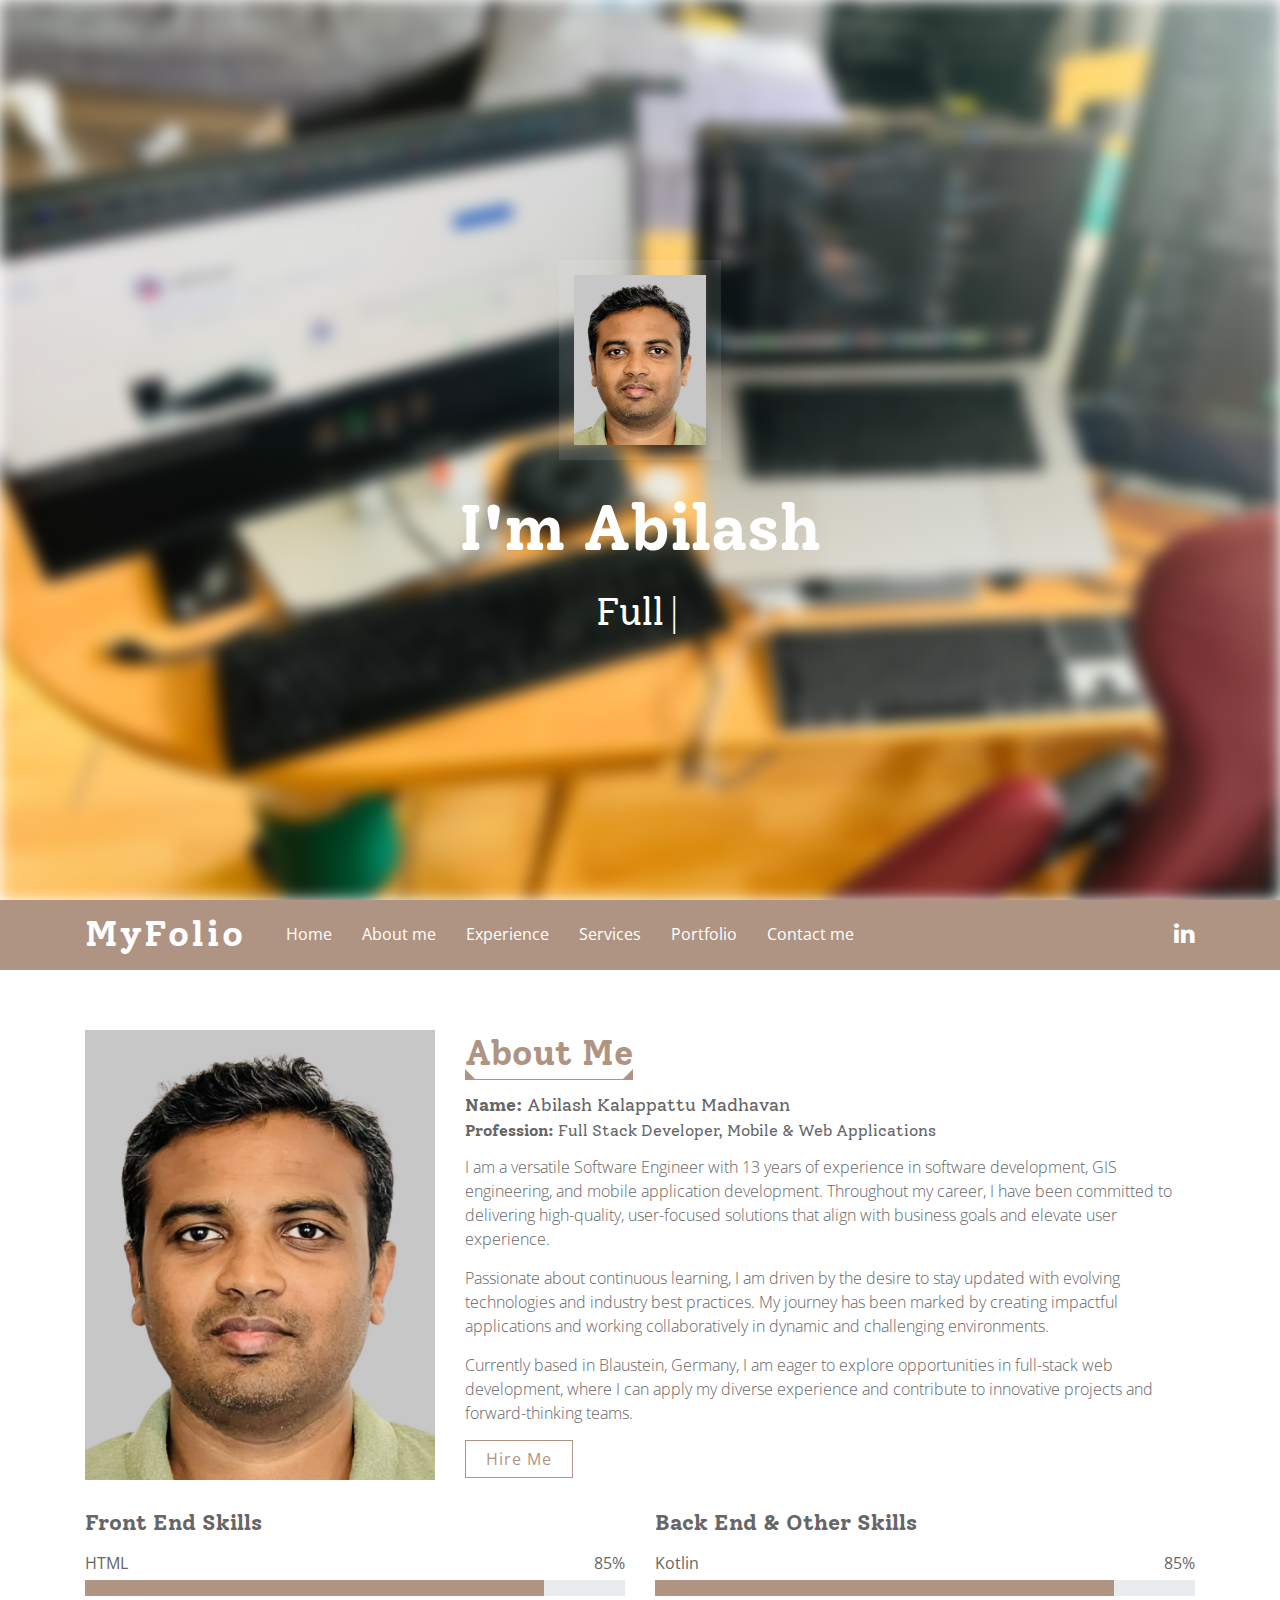
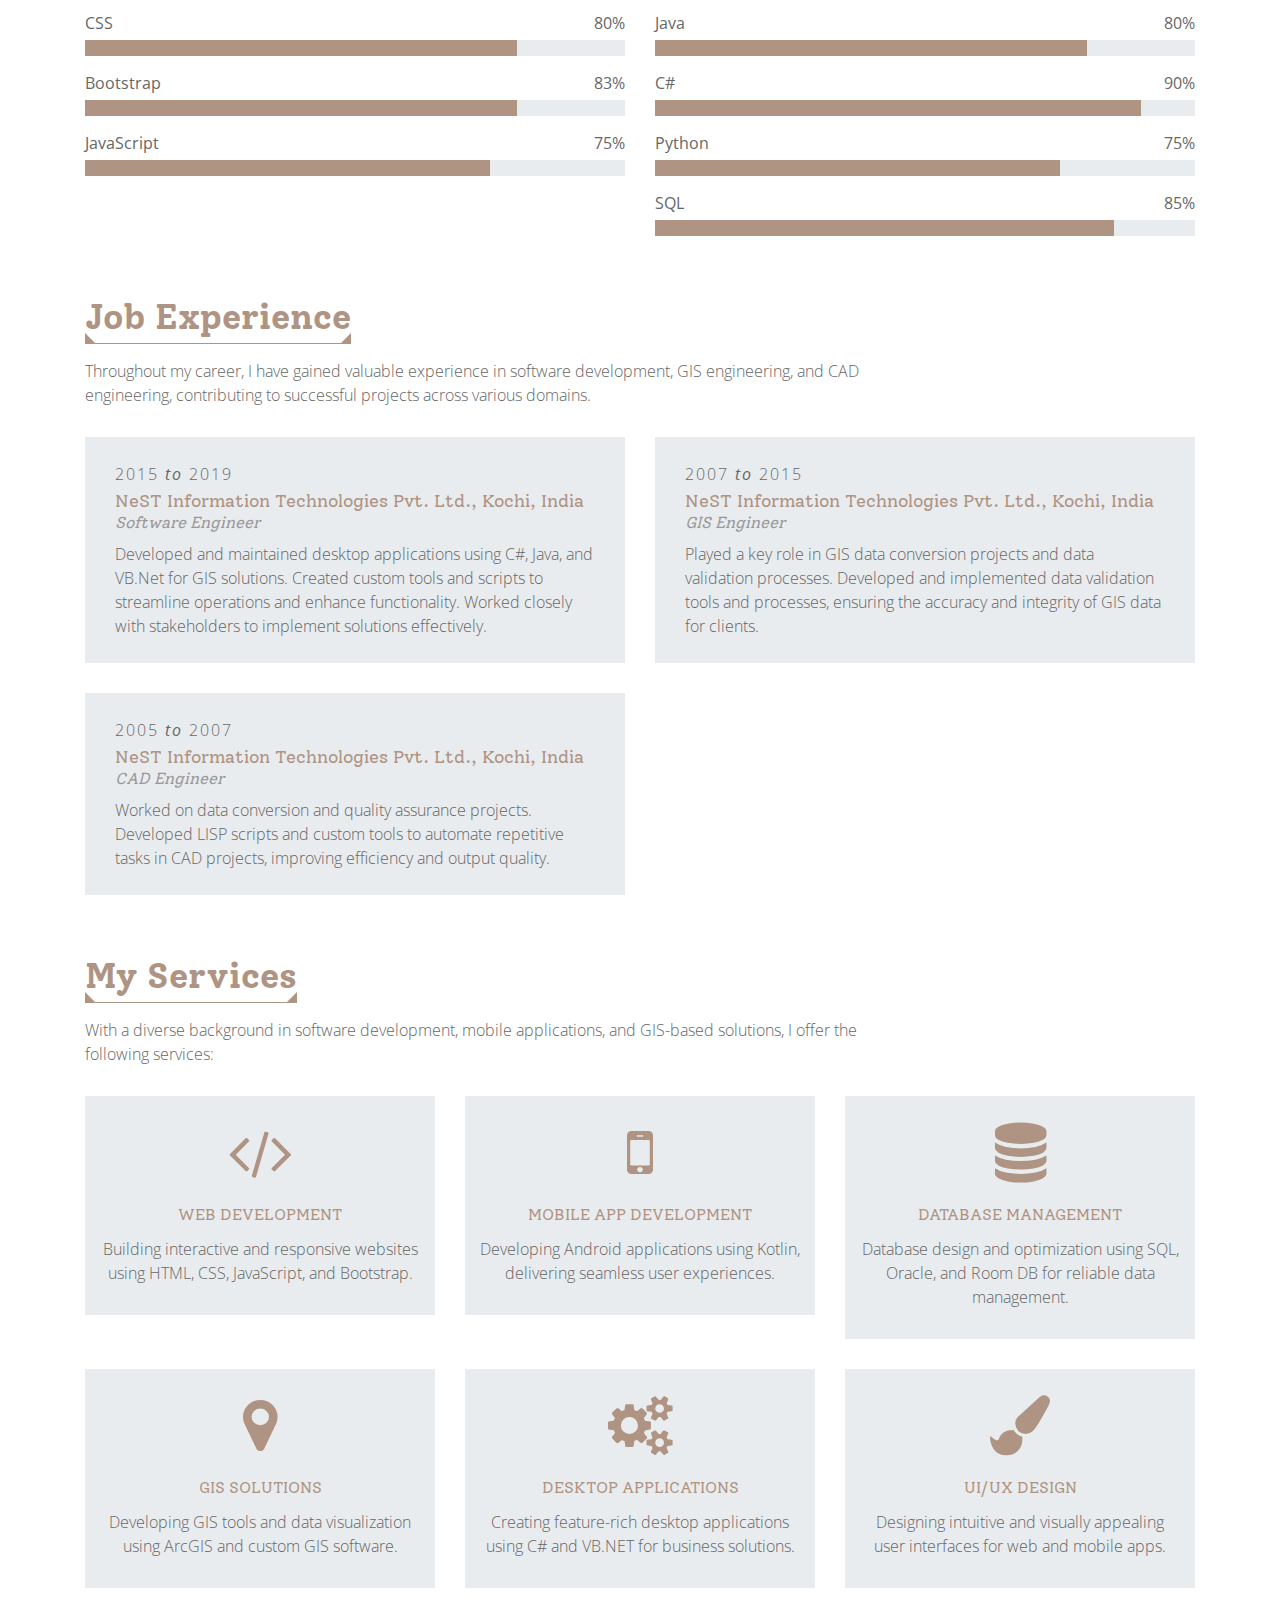
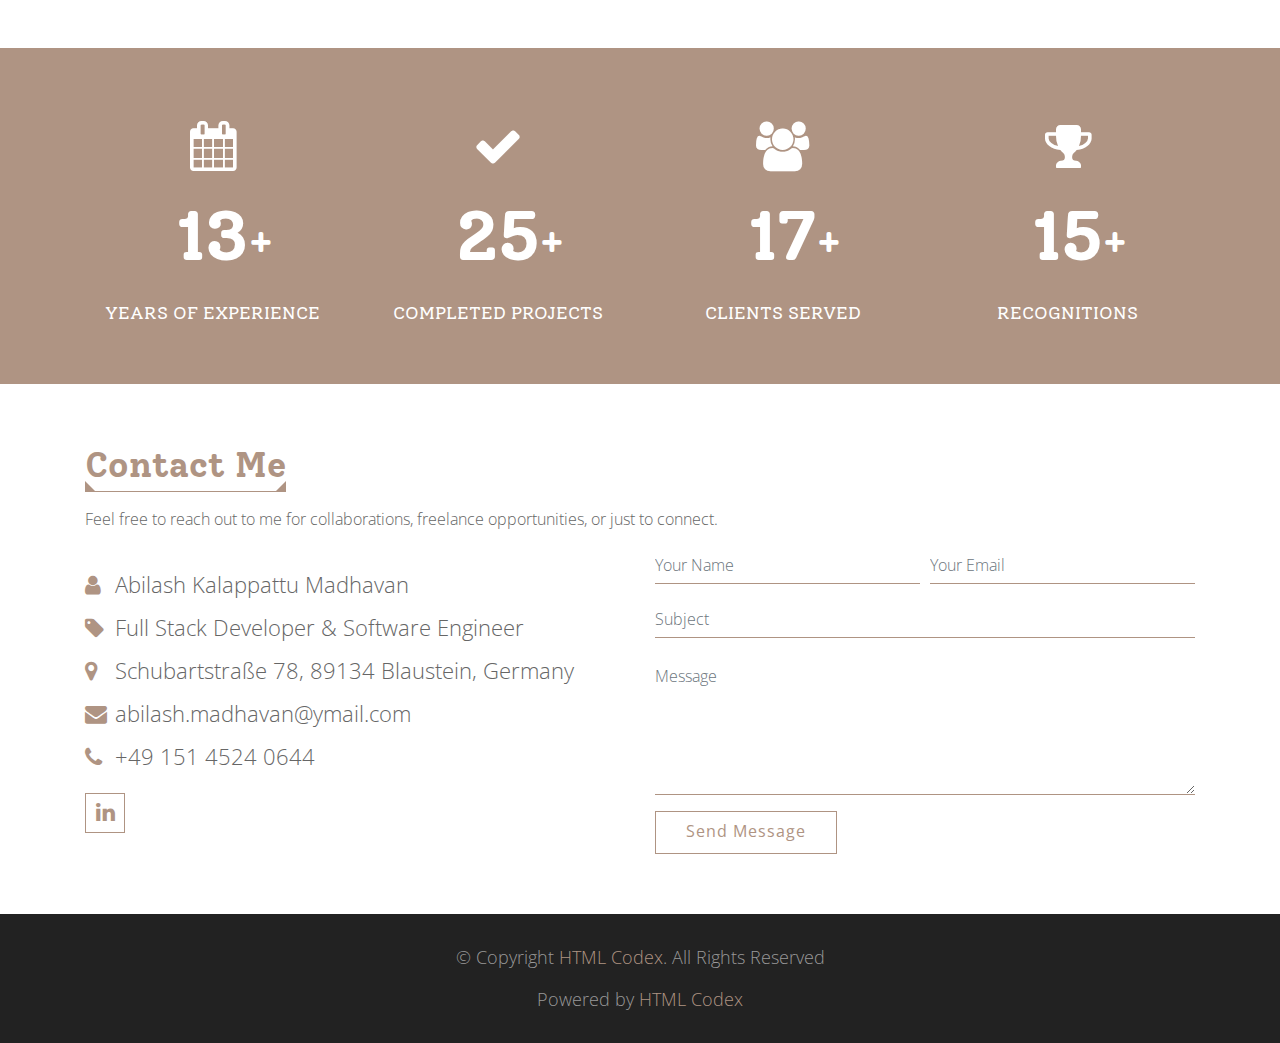
<file: index.html>
<!DOCTYPE html>
<html lang="en">

<head>
    <meta charset="utf-8">
    <!-- <title>MyFolio - Portfolio HTML Template</title> -->
    <title>Abilash Kalappattu - Portfolio | Full Stack Developer & Software Engineer</title>
    <meta content="width=device-width, initial-scale=1.0" name="viewport">
    <meta content="Portfolio HTML Template" name="keywords">
    <meta content="Portfolio HTML Template" name="description">

    <!-- Favicon -->
    <link href="img/abi-favicon.ico" rel="icon">

    <!-- Google Fonts -->
    <link href="https://fonts.googleapis.com/css?family=Open+Sans:300,400|Solway:400,700&display=swap" rel="stylesheet">

    <!-- CSS Libraries -->
    <link href="https://stackpath.bootstrapcdn.com/bootstrap/4.4.1/css/bootstrap.min.css" rel="stylesheet">
    <link href="https://stackpath.bootstrapcdn.com/font-awesome/4.7.0/css/font-awesome.min.css" rel="stylesheet">
    <link href="lib/owlcarousel/assets/owl.carousel.min.css" rel="stylesheet">
    <link href="lib/lightbox/css/lightbox.min.css" rel="stylesheet">

    <!-- Template Stylesheet -->
    <link href="css/style.css" rel="stylesheet">
</head>

<body>
    <!-- Header Start -->
    <div class="top-header" id="top-header">
        <div class="container text-center">
            <div class="row">
                <div class="col-md-12">
                    <img src="img/abilash.jpg" alt="Anamul Hasan" />
                </div>

                <div class="col-md-12">
                    <h1>I'm Abilash</h1>
                </div>
                <!-- , Mobile and Web Applications  -->
                <div class="col-md-12">
                    <p>Full Stack Developer</p>
                    <h2></h2>
                </div>
            </div>
        </div>
    </div>
    <!-- Header End -->

    <!-- Nav Start -->
    <div class="header">
        <div class="container">

            <div class="logo pull-left">
                <h1><a href="index.html">MyFolio</a></h1>
            </div>

            <nav id="nav-menu-container">
                <ul class="nav-menu">
                    <li><a href="#top-header">Home</a></li>
                    <li><a href="#about">About me</a></li>
                    <li><a href="#experience">Experience</a></li>
                    <li><a href="#services">Services</a></li>
                    <li><a href="#portfolio">Portfolio</a></li>
                    <!-- <li class="menu-has-children"><a href="#">Drop Down</a>
                            <ul>
                                <li><a href="#">Drop Down 1</a></li>
                                <li><a href="#">Drop Down 2</a></li>
                                <li class="menu-has-children"><a href="#">Drop Down 3</a>
                                    <ul>
                                        <li><a href="#">Drop Down 1</a></li>
                                        <li><a href="#">Drop Down 2</a></li>
                                        <li><a href="#">Drop Down 3</a></li>
                                    </ul>
                                </li>
                            </ul>
                        </li> -->
                    <li><a href="#contact">Contact me</a></li>
                </ul>
            </nav>

            <nav class="nav social-nav pull-right d-none d-lg-inline">
                <!-- <a href="#"><i class="fa fa-twitter"></i></a>  -->
                <!-- <a href="#"><i class="fa fa-facebook"></i></a>  -->
                <a href="https://www.linkedin.com/in/abilash-madhavan-77a0a8181/"><i class="fa fa-linkedin"></i></a>
            </nav>
        </div>
    </div>
    <!-- Nav End -->

    <!-- About Me Start-->
    <div class="about" id="about">
        <div class="container">
            <div class="row align-items-center">
                <div class="col-md-6 col-lg-4">
                    <img class="img-fluid" src="img/abilash.jpg" />
                </div>

                <div class="col-md-6 col-lg-8">
                    <header class="section-header">
                        <h2>About Me</h2>
                    </header>
                    <h3><strong>Name:</strong> Abilash Kalappattu Madhavan</h3>
                    <h4><strong>Profession:</strong> Full Stack Developer, Mobile & Web Applications</h4>
                    <p>
                        I am a versatile Software Engineer with 13 years of experience in software development, GIS
                        engineering, and mobile application development. Throughout my career, I have been committed to
                        delivering high-quality, user-focused solutions that align with business goals and elevate user
                        experience.
                    </p>
                    <p>
                        Passionate about continuous learning, I am driven by the desire to stay updated with evolving
                        technologies and industry best practices. My journey has been marked by creating impactful
                        applications and working collaboratively in dynamic and challenging environments.
                    </p>
                    <p>
                        Currently based in Blaustein, Germany, I am eager to explore opportunities in full-stack web
                        development, where I can apply my diverse experience and contribute to innovative projects and
                        forward-thinking teams.
                    </p>
                    <a href="#">Hire Me</a>
                </div>
            </div>
            <div class="row">
                <div class="col-md-6">
                    <div class="skills">
                        <h3>Front End Skills</h3>
                        <div class="skill-name">
                            <p>HTML</p>
                            <p>85%</p>
                        </div>
                        <div class="progress">
                            <div class="progress-bar" role="progressbar" aria-valuenow="85" aria-valuemin="0"
                                aria-valuemax="100" style="width: 85%;"></div>
                        </div>

                        <div class="skill-name">
                            <p>CSS</p>
                            <p>80%</p>
                        </div>
                        <div class="progress">
                            <div class="progress-bar" role="progressbar" aria-valuenow="80" aria-valuemin="0"
                                aria-valuemax="100" style="width: 80%;"></div>
                        </div>
                        <div class="skill-name">
                            <p>Bootstrap</p>
                            <p>83%</p>
                        </div>
                        <div class="progress">
                            <div class="progress-bar" role="progressbar" aria-valuenow="80" aria-valuemin="0"
                                aria-valuemax="100" style="width: 80%;"></div>
                        </div>

                        <div class="skill-name">
                            <p>JavaScript</p>
                            <p>75%</p>
                        </div>
                        <div class="progress">
                            <div class="progress-bar" role="progressbar" aria-valuenow="75" aria-valuemin="0"
                                aria-valuemax="100" style="width: 75%;"></div>
                        </div>
                    </div>
                </div>
                <div class="col-md-6">
                    <div class="skills">
                        <h3>Back End & Other Skills</h3>
                        <div class="skill-name">
                            <p>Kotlin</p>
                            <p>85%</p>
                        </div>
                        <div class="progress">
                            <div class="progress-bar" role="progressbar" aria-valuenow="85" aria-valuemin="0"
                                aria-valuemax="100" style="width: 85%;"></div>
                        </div>

                        <div class="skill-name">
                            <p>Java</p>
                            <p>80%</p>
                        </div>
                        <div class="progress">
                            <div class="progress-bar" role="progressbar" aria-valuenow="80" aria-valuemin="0"
                                aria-valuemax="100" style="width: 80%;"></div>
                        </div>

                        <div class="skill-name">
                            <p>C#</p>
                            <p>90%</p>
                        </div>
                        <div class="progress">
                            <div class="progress-bar" role="progressbar" aria-valuenow="90" aria-valuemin="0"
                                aria-valuemax="100" style="width: 90%;"></div>
                        </div>

                        <div class="skill-name">
                            <p>Python</p>
                            <p>75%</p>
                        </div>
                        <div class="progress">
                            <div class="progress-bar" role="progressbar" aria-valuenow="75" aria-valuemin="0"
                                aria-valuemax="100" style="width: 75%;"></div>
                        </div>

                        <div class="skill-name">
                            <p>SQL</p>
                            <p>85%</p>
                        </div>
                        <div class="progress">
                            <div class="progress-bar" role="progressbar" aria-valuenow="85" aria-valuemin="0"
                                aria-valuemax="100" style="width: 85%;"></div>
                        </div>
                    </div>
                </div>
            </div>
            <!-- <div class="row">
                    <div class="col-md-6">
                        <div class="skills">
                            <h3>Front End Skills</h3>
                            <div class="skill-name">
                                <p>HTML</p><p>85%</p>
                            </div>
                            <div class="progress">
                                <div class="progress-bar" role="progressbar" aria-valuenow="85" aria-valuemin="0" aria-valuemax="100"></div>
                            </div>
                            
                            <div class="skill-name">
                                <p>CSS</p><p>95%</p>
                            </div>
                            <div class="progress">
                                <div class="progress-bar" role="progressbar" aria-valuenow="95" aria-valuemin="0" aria-valuemax="100"></div>
                            </div>
                            
                            <div class="skill-name">
                                <p>jQuery</p><p>80%</p>
                            </div>
                            <div class="progress">
                                <div class="progress-bar" role="progressbar" aria-valuenow="80" aria-valuemin="0" aria-valuemax="100"></div>
                            </div>
                        </div>
                    </div>
                    <div class="col-md-6">
                        <div class="skills">
                            <h3>Back End Skills</h3>
                            <div class="skill-name">
                                <p>PHP</p><p>90%</p>
                            </div>
                            <div class="progress">
                                <div class="progress-bar" role="progressbar" aria-valuenow="90" aria-valuemin="0" aria-valuemax="100"></div>
                            </div>
                            
                            <div class="skill-name">
                                <p>Laravel</p><p>85%</p>
                            </div>
                            <div class="progress">
                                <div class="progress-bar" role="progressbar" aria-valuenow="85" aria-valuemin="0" aria-valuemax="100"></div>
                            </div>
                            
                            <div class="skill-name">
                                <p>MySQL</p><p>95%</p>
                            </div>
                            <div class="progress">
                                <div class="progress-bar" role="progressbar" aria-valuenow="95" aria-valuemin="0" aria-valuemax="100"></div>
                            </div>
                        </div>
                    </div>
                </div> -->
        </div>
    </div>
    <!-- About Me End-->

    <!-- Job Experience Start -->
    <!-- <div class="experience" id="experience">
            <div class="container">
                <header class="section-header">
                    <h3>Job Experience</h3>
                    <p>
                        Morbi lacinia malesuada risus vel pellentesque. Cras malesuada, felis nec dignissim lobortis, nisl nulla venenatis arcu, et commodo lacus nulla sit amet libero.
                    </p>
                </header>
                <div class="row">
                    <div class="col-md-6">
                        <div class="exp-column">
                            <p class="exp-date">01-Jul-2017 <span>to</span> 01-Jan-2020</p>
                            <h4 class="exp-company">Soft Agency, San Francisco, CA</h4>
                            <h4 class="exp-designation">Web Developer</h4>
                            <p class="exp-detail">
                                Curabitur porttitor, dolor sed tempus fringilla, odio odio pellentesque sem, in elementum sem nisl non ipsum. Suspendisse laoreet ante vel libero convallis, sit amet hendrerit massa mattis.
                            </p>
                        </div>
                    </div>
                    <div class="col-md-6">
                        <div class="exp-column">
                            <p class="exp-date">01-Jan-2015 <span>to</span> 25-Jun-2017</p>
                            <h4 class="exp-company">Decent Soft Solution, Lyndhurst, NJ</h4>
                            <h4 class="exp-designation">Web Developer</h4>
                            <p class="exp-detail">
                                Curabitur porttitor, dolor sed tempus fringilla, odio odio pellentesque sem, in elementum sem nisl non ipsum. Suspendisse laoreet ante vel libero convallis, sit amet hendrerit massa mattis.
                            </p>
                        </div>
                    </div>
                    <div class="col-md-6">
                        <div class="exp-column">
                            <p class="exp-date">01-Jan-2012 <span>to</span> 31-Dec-2014</p>
                            <h4 class="exp-company">LTR LTD, Mountain View, CA</h4>
                            <h4 class="exp-designation">Web Designer</h4>
                            <p class="exp-detail">
                                Curabitur porttitor, dolor sed tempus fringilla, odio odio pellentesque sem, in elementum sem nisl non ipsum. Suspendisse laoreet ante vel libero convallis, sit amet hendrerit massa mattis.
                            </p>
                        </div>
                    </div>
                    <div class="col-md-6">
                        <div class="exp-column">
                            <p class="exp-date">01-Jan-2010 <span>to</span> 31-Dec-2012</p>
                            <h4 class="exp-company">ABC Software, Los Angeles, CA</h4>
                            <h4 class="exp-designation">Web Designer</h4>
                            <p class="exp-detail">
                                Curabitur porttitor, dolor sed tempus fringilla, odio odio pellentesque sem, in elementum sem nisl non ipsum. Suspendisse laoreet ante vel libero convallis, sit amet hendrerit massa mattis.
                            </p>
                        </div>
                    </div>
                </div>
            </div>
        </div> -->
    <div class="experience" id="experience">
        <div class="container">
            <header class="section-header">
                <h3>Job Experience</h3>
                <p>
                    Throughout my career, I have gained valuable experience in software development, GIS engineering,
                    and CAD engineering, contributing to successful projects across various domains.
                </p>
            </header>
            <div class="row">
                <div class="col-md-6">
                    <div class="exp-column">
                        <p class="exp-date">2015 <span>to</span> 2019</p>
                        <h4 class="exp-company">NeST Information Technologies Pvt. Ltd., Kochi, India</h4>
                        <h4 class="exp-designation">Software Engineer</h4>
                        <p class="exp-detail">
                            Developed and maintained desktop applications using C#, Java, and VB.Net for GIS solutions.
                            Created custom tools and scripts to streamline operations and enhance functionality. Worked
                            closely with stakeholders to implement solutions effectively.
                        </p>
                    </div>
                </div>
                <div class="col-md-6">
                    <div class="exp-column">
                        <p class="exp-date">2007 <span>to</span> 2015</p>
                        <h4 class="exp-company">NeST Information Technologies Pvt. Ltd., Kochi, India</h4>
                        <h4 class="exp-designation">GIS Engineer</h4>
                        <p class="exp-detail">
                            Played a key role in GIS data conversion projects and data validation processes. Developed
                            and implemented data validation tools and processes, ensuring the accuracy and integrity of
                            GIS data for clients.
                        </p>
                    </div>
                </div>
                <div class="col-md-6">
                    <div class="exp-column">
                        <p class="exp-date">2005 <span>to</span> 2007</p>
                        <h4 class="exp-company">NeST Information Technologies Pvt. Ltd., Kochi, India</h4>
                        <h4 class="exp-designation">CAD Engineer</h4>
                        <p class="exp-detail">
                            Worked on data conversion and quality assurance projects. Developed LISP scripts and custom
                            tools to automate repetitive tasks in CAD projects, improving efficiency and output quality.
                        </p>
                    </div>
                </div>
            </div>
        </div>
    </div>



    <!-- Job Experience End -->

    <!-- Services Start -->
    <!-- <div class="services" id="services">
            <div class="container">
                <header class="section-header">
                    <h3>My Services</h3>
                    <p>
                        Morbi lacinia malesuada risus vel pellentesque. Cras malesuada, felis nec dignissim lobortis, nisl nulla venenatis arcu, et commodo lacus nulla sit amet libero.
                    </p>
                </header>
                <div class="row">
                    <div class="col-sm-6 col-md-4">
                        <div class="single-service">
                            <span></span>
                            <div class="service-icon"><i class="fa fa-television"></i></div>
                            <h4><a href="#">Web Design</a></h4>
                            <p>Vestibulum ante ipsum primis in faucibus orci luctus et cubilia Curae</p>
                        </div>
                    </div>
                    <div class="col-sm-6 col-md-4">
                        <div class="single-service">
                            <span></span>
                            <div class="service-icon"> <i class="fa fa-laptop"></i> </div>
                            <h4><a href="#">Web Development</a></h4>
                            <p>Vestibulum ante ipsum primis in faucibus orci luctus et cubilia Curae</p>
                        </div>
                    </div>
                    <div class="col-sm-6 col-md-4">
                        <div class="single-service">
                            <span></span>
                            <div class="service-icon"> <i class="fa fa-android"></i> </div>
                            <h4><a href="#">Apps Development</a></h4>
                            <p>Vestibulum ante ipsum primis in faucibus orci luctus et cubilia Curae</p>
                        </div>
                    </div>
                    <div class="col-sm-6 col-md-4">
                        <div class="single-service">
                            <span></span>
                            <div class="service-icon"> <i class="fa fa-envelope-o"></i> </div>
                            <h4><a href="#">Email List Building</a></h4>
                            <p>Vestibulum ante ipsum primis in faucibus orci luctus et cubilia Curae</p>
                        </div>
                    </div>
                    <div class="col-sm-6 col-md-4">
                        <div class="single-service">
                            <span></span>
                            <div class="service-icon"> <i class="fa fa-signal"></i> </div>
                            <h4><a href="#">Custom Analytics</a></h4>
                            <p>Vestibulum ante ipsum primis in faucibus orci luctus et cubilia Curae</p>
                        </div>
                    </div>
                    <div class="col-sm-6 col-md-4">
                        <div class="single-service">
                            <span></span>
                            <div class="service-icon"> <i class="fa fa-globe"></i> </div>
                            <h4><a href="#">Online Marketing</a></h4>
                            <p>Vestibulum ante ipsum primis in faucibus orci luctus et cubilia Curae</p>
                        </div>
                    </div>
                </div>
            </div>
        </div> -->
    <div class="services" id="services">
        <div class="container">
            <header class="section-header">
                <h3>My Services</h3>
                <p>
                    With a diverse background in software development, mobile applications, and GIS-based solutions, I
                    offer the following services:
                </p>
            </header>
            <div class="row">
                <div class="col-sm-6 col-md-4">
                    <div class="single-service">
                        <span></span>
                        <div class="service-icon"><i class="fa fa-code"></i></div>
                        <h4><a href="#">Web Development</a></h4>
                        <p>Building interactive and responsive websites using HTML, CSS, JavaScript, and Bootstrap.</p>
                    </div>
                </div>
                <div class="col-sm-6 col-md-4">
                    <div class="single-service">
                        <span></span>
                        <div class="service-icon"> <i class="fa fa-mobile"></i> </div>
                        <h4><a href="#">Mobile App Development</a></h4>
                        <p>Developing Android applications using Kotlin, delivering seamless user experiences.</p>
                    </div>
                </div>
                <div class="col-sm-6 col-md-4">
                    <div class="single-service">
                        <span></span>
                        <div class="service-icon"> <i class="fa fa-database"></i> </div>
                        <h4><a href="#">Database Management</a></h4>
                        <p>Database design and optimization using SQL, Oracle, and Room DB for reliable data management.
                        </p>
                    </div>
                </div>
                <div class="col-sm-6 col-md-4">
                    <div class="single-service">
                        <span></span>
                        <div class="service-icon"> <i class="fa fa-map-marker"></i> </div>
                        <h4><a href="#">GIS Solutions</a></h4>
                        <p>Developing GIS tools and data visualization using ArcGIS and custom GIS software.</p>
                    </div>
                </div>
                <div class="col-sm-6 col-md-4">
                    <div class="single-service">
                        <span></span>
                        <div class="service-icon"> <i class="fa fa-cogs"></i> </div>
                        <h4><a href="#">Desktop Applications</a></h4>
                        <p>Creating feature-rich desktop applications using C# and VB.NET for business solutions.</p>
                    </div>
                </div>
                <div class="col-sm-6 col-md-4">
                    <div class="single-service">
                        <span></span>
                        <div class="service-icon"> <i class="fa fa-paint-brush"></i> </div>
                        <h4><a href="#">UI/UX Design</a></h4>
                        <p>Designing intuitive and visually appealing user interfaces for web and mobile apps.</p>
                    </div>
                </div>
            </div>
        </div>
    </div>

    <!-- Services End -->

    <!-- Counter Start -->
    <!-- <div class="counters">
            <div class="container">
                <div class="row">
                    <div class="col-md-3 col-sm-6">
                        <div class="counter">
                            <div class="counter-icon-box"><i class="fa fa-calendar"></i></div>
                            <div class="number animateNumber" data-toggle="counter-up"> <span>10</span></div>
                            <h4 class="font-weight">Years of Experience</h4>
                        </div>
                    </div>
                    <div class="col-md-3 col-sm-6">
                        <div class="counter">
                            <div class="counter-icon-box"><i class="fa fa-check"></i></div>
                            <div class="number animateNumber" data-toggle="counter-up"> <span>395</span></div>
                            <h4 class="font-weight">Completed Projects</h4>
                        </div>
                    </div>
                    <div class="col-md-3 col-sm-6">
                        <div class="counter">
                            <div class="counter-icon-box"><i class="fa fa-users"></i></div>
                            <div class="number animateNumber" data-toggle="counter-up"> <span>225</span></div>
                            <h4 class="font-weight">Total Clients</h4>
                        </div>
                    </div>
                    <div class="col-md-3 col-sm-6">
                        <div class="counter">
                            <div class="counter-icon-box"><i class="fa fa-heart"></i></div>
                            <div class="number animateNumber" data-toggle="counter-up"> <span>9</span></div>
                            <h4 class="font-weight">Award Won</h4>
                        </div>
                    </div>
                </div>
            </div>
        </div> -->
    <div class="counters">
        <div class="container">
            <div class="row">
                <div class="col-md-3 col-sm-6">
                    <div class="counter">
                        <div class="counter-icon-box"><i class="fa fa-calendar"></i></div>
                        <div class="number animateNumber" data-toggle="counter-up"> <span>13</span></div>
                        <h4 class="font-weight">Years of Experience</h4>
                    </div>
                </div>
                <div class="col-md-3 col-sm-6">
                    <div class="counter">
                        <div class="counter-icon-box"><i class="fa fa-check"></i></div>
                        <div class="number animateNumber" data-toggle="counter-up"> <span>25</span></div>
                        <h4 class="font-weight">Completed Projects</h4>
                    </div>
                </div>
                <div class="col-md-3 col-sm-6">
                    <div class="counter">
                        <div class="counter-icon-box"><i class="fa fa-users"></i></div>
                        <div class="number animateNumber" data-toggle="counter-up"> <span>17</span></div>
                        <h4 class="font-weight">Clients Served</h4>
                    </div>
                </div>
                <div class="col-md-3 col-sm-6">
                    <div class="counter">
                        <div class="counter-icon-box"><i class="fa fa-trophy"></i></div>
                        <div class="number animateNumber" data-toggle="counter-up"> <span>15</span></div>
                        <h4 class="font-weight">Recognitions</h4>
                    </div>
                </div>
            </div>
        </div>
    </div>


    <!-- Counter End -->



    <!-- Portfolio Start -->
    <!-- <div class="portfolio" id="portfolio">
            <div class="container">
                <header class="section-header">
                    <h3 class="section-title">My Portfolio</h3>
                    <p>
                        Morbi lacinia malesuada risus vel pellentesque. Cras malesuada, felis nec dignissim lobortis, nisl nulla venenatis arcu, et commodo lacus nulla sit amet libero.
                    </p>
                </header>

                <div class="row">
                    <div class="col-lg-12">
                        <ul id="portfolio-flters">
                            <li data-filter="*" class="filter-active">All</li>
                            <li data-filter=".web-des">Web Design</li>
                            <li data-filter=".web-dev">Web Development</li>
                            <li data-filter=".app-dev">App Development</li>
                        </ul>
                    </div>
                </div>

                <div class="row portfolio-container">
                    <div class="col-lg-4 col-md-6 portfolio-item web-des">
                        <div class="portfolio-wrap">
                            <figure>
                                <img src="img/portfolio-1.jpg" class="img-fluid" alt="">
                                <a href="img/portfolio-1.jpg" data-lightbox="portfolio" data-title="Curabitur semper erat" class="link-preview" title="Preview"><i class="fa fa-eye"></i></a>
                                <a href="#" class="link-details" title="More Details"><i class="fa fa-link"></i></a>
                                <h4 class="portfolio-title">Curabitur semper erat <span>Web Design</span></h4>
                            </figure>
                        </div>
                    </div>

                    <div class="col-lg-4 col-md-6 portfolio-item web-des">
                        <div class="portfolio-wrap">
                            <figure>
                                <img src="img/portfolio-2.jpg" class="img-fluid" alt="">
                                <a href="img/portfolio-2.jpg" class="link-preview" data-lightbox="portfolio" data-title="Maecenas a tempus tortor" title="Preview"><i class="fa fa-eye"></i></a>
                                <a href="#" class="link-details" title="More Details"><i class="fa fa-link"></i></a>
                                <h4 class="portfolio-title">Maecenas a tempus tortor <span>Web Design</span></h4>
                            </figure>
                        </div>
                    </div>

                    <div class="col-lg-4 col-md-6 portfolio-item web-dev">
                        <div class="portfolio-wrap">
                            <figure>
                                <img src="img/portfolio-3.jpg" class="img-fluid" alt="">
                                <a href="img/portfolio-3.jpg" class="link-preview" data-lightbox="portfolio" data-title="Aliquam id sapien lorem" title="Preview"><i class="fa fa-eye"></i></a>
                                <a href="#" class="link-details" title="More Details"><i class="fa fa-link"></i></a>
                                <h4 class="portfolio-title">Aliquam id sapien lorem <span>Web Development</span></h4>
                            </figure>
                        </div>
                    </div>

                    <div class="col-lg-4 col-md-6 portfolio-item web-dev">
                        <div class="portfolio-wrap">
                            <figure>
                                <img src="img/portfolio-4.jpg" class="img-fluid" alt="">
                                <a href="img/portfolio-4.jpg" class="link-preview" data-lightbox="portfolio" data-title="Quisque lectus mauris" title="Preview"><i class="fa fa-eye"></i></a>
                                <a href="#" class="link-details" title="More Details"><i class="fa fa-link"></i></a>
                                <h4 class="portfolio-title">Quisque lectus mauris <span>Web Development</span></h4>
                            </figure>
                        </div>
                    </div>

                    <div class="col-lg-4 col-md-6 portfolio-item app-dev">
                        <div class="portfolio-wrap">
                            <figure>
                                <img src="img/portfolio-5.jpg" class="img-fluid" alt="">
                                <a href="img/portfolio-5.jpg" class="link-preview" data-lightbox="portfolio" data-title="Interdum et malesuada" title="Preview"><i class="fa fa-eye"></i></a>
                                <a href="#" class="link-details" title="More Details"><i class="fa fa-link"></i></a>
                                <h4 class="portfolio-title">Interdum et malesuada <span>Apps Development</span></h4>
                            </figure>
                        </div>
                    </div>

                    <div class="col-lg-4 col-md-6 portfolio-item app-dev">
                        <div class="portfolio-wrap">
                            <figure>
                                <img src="img/portfolio-6.jpg" class="img-fluid" alt="">
                                <a href="img/portfolio-6.jpg" class="link-preview" data-lightbox="portfolio" data-title="Pellentesque lacus" title="Preview"><i class="fa fa-eye"></i></a>
                                <a href="#" class="link-details" title="More Details"><i class="fa fa-link"></i></a>
                                <h4 class="portfolio-title">Pellentesque lacus <span>Apps Development</span></h4>
                            </figure>
                        </div>
                    </div>
                </div>
            </div>
        </div> -->

    <!-- <div class="portfolio" id="portfolio">
            <div class="container">
                <header class="section-header">
                    <h3 class="section-title">My Portfolio</h3>
                    <p>
                        Explore a selection of my projects in web development, mobile apps, and desktop applications. Each project showcases my expertise and diverse skill set.
                    </p>
                </header>
        
                <div class="row">
                    <div class="col-lg-12">
                        <ul id="portfolio-flters">
                            <li data-filter="*" class="filter-active">All</li>
                            <li data-filter=".web-dev">Web Development</li>
                            <li data-filter=".app-dev">App Development</li>
                            <li data-filter=".desktop-dev">Desktop Applications</li>
                        </ul>
                    </div>
                </div>
        
                <div class="row portfolio-container">
                    
                   
                    <div class="col-lg-4 col-md-6 portfolio-item web-dev">
                        <div class="portfolio-wrap">
                            <figure>
                                <img src="img/bootstrap-project.jpg" class="img-fluid" alt="">
                                <a href="img/bootstrap-project.jpg" data-lightbox="portfolio" data-title="Responsive Web Design" class="link-preview" title="Preview"><i class="fa fa-eye"></i></a>
                                <a href="#" class="link-details" title="More Details"><i class="fa fa-link"></i></a>
                                <h4 class="portfolio-title">Responsive Web Design <span>Web Development</span></h4>
                            </figure>
                        </div>
                    </div>
        
                   
                    <div class="col-lg-4 col-md-6 portfolio-item web-dev">
                        <div class="portfolio-wrap">
                            <figure>
                                <img src="img/portfolio-project.jpg" class="img-fluid" alt="">
                                <a href="img/portfolio-project.jpg" class="link-preview" data-lightbox="portfolio" data-title="Personal Portfolio Website" title="Preview"><i class="fa fa-eye"></i></a>
                                <a href="#" class="link-details" title="More Details"><i class="fa fa-link"></i></a>
                                <h4 class="portfolio-title">Portfolio Website <span>Web Development</span></h4>
                            </figure>
                        </div>
                    </div>
        
                    
                    <div class="col-lg-4 col-md-6 portfolio-item app-dev">
                        <div class="portfolio-wrap">
                            <figure>
                                <img src="img/android-app.jpg" class="img-fluid" alt="">
                                <a href="img/android-app.jpg" class="link-preview" data-lightbox="portfolio" data-title="Kotlin Mobile App" title="Preview"><i class="fa fa-eye"></i></a>
                                <a href="#" class="link-details" title="More Details"><i class="fa fa-link"></i></a>
                                <h4 class="portfolio-title">Kotlin Mobile App <span>App Development</span></h4>
                            </figure>
                        </div>
                    </div>
        
              
                    <div class="col-lg-4 col-md-6 portfolio-item desktop-dev">
                        <div class="portfolio-wrap">
                            <figure>
                                <img src="img/desktop-app.jpg" class="img-fluid" alt="">
                                <a href="img/desktop-app.jpg" class="link-preview" data-lightbox="portfolio" data-title="C# Desktop Application" title="Preview"><i class="fa fa-eye"></i></a>
                                <a href="#" class="link-details" title="More Details"><i class="fa fa-link"></i></a>
                                <h4 class="portfolio-title">Desktop App in C# <span>Desktop Applications</span></h4>
                            </figure>
                        </div>
                    </div>
        
               
                    <div class="col-lg-4 col-md-6 portfolio-item app-dev">
                        <div class="portfolio-wrap">
                            <figure>
                                <img src="img/ecommerce-app.jpg" class="img-fluid" alt="">
                                <a href="img/ecommerce-app.jpg" class="link-preview" data-lightbox="portfolio" data-title="E-commerce Mobile App" title="Preview"><i class="fa fa-eye"></i></a>
                                <a href="#" class="link-details" title="More Details"><i class="fa fa-link"></i></a>
                                <h4 class="portfolio-title">E-commerce App <span>App Development</span></h4>
                            </figure>
                        </div>
                    </div>
        
                 
                    <div class="col-lg-4 col-md-6 portfolio-item desktop-dev">
                        <div class="portfolio-wrap">
                            <figure>
                                <img src="img/gis-tool.jpg" class="img-fluid" alt="">
                                <a href="img/gis-tool.jpg" class="link-preview" data-lightbox="portfolio" data-title="GIS Mapping Tool" title="Preview"><i class="fa fa-eye"></i></a>
                                <a href="#" class="link-details" title="More Details"><i class="fa fa-link"></i></a>
                                <h4 class="portfolio-title">GIS Mapping Tool <span>Desktop Applications</span></h4>
                            </figure>
                        </div>
                    </div>
                </div>
            </div>
        </div> -->




    <!-- Portfolio End -->

    <!-- Testimonials Start -->
    <!-- <div class="testimonials" id="testimonials">
            <div class="container">
                <i class="fa fa-4x fa-quote-left"></i>
                <div class="owl-carousel testimonials-carousel">
                    <div class="testimonial-item">
                        <img src="img/testimonial-1.jpg" class="testimonial-img" alt="">
                        <h3>Abigail Shaw</h3>
                        <h4>Greenhouse worker</h4>
                        <p>
                            Duis elementum consequat feugiat. In hac habitasse platea dictumst. Pellentesque habitant morbi tristique senectus malesuada fames turpis egestas. 
                        </p>
                    </div>

                    <div class="testimonial-item">
                        <img src="img/testimonial-2.jpg" class="testimonial-img" alt="">
                        <h3>Jake Gregory</h3>
                        <h4>News correspondent</h4>
                        <p>
                            Curabitur bibendum euismod augue, eu rutrum metus consectetur id. Duis lacus erat, gravida laoreet molestie eget, congue in erat.
                        </p>
                    </div>

                    <div class="testimonial-item">
                        <img src="img/testimonial-3.jpg" class="testimonial-img" alt="">
                        <h3>Maddison Hughes</h3>
                        <h4>Social worker</h4>
                        <p>
                            Nulla at luctus ligula. Lorem ipsum dolor sit amet, consectetur adipiscing elit. Duis enim quam, interdum nec turpis at, volutpat ultricies ligula.
                        </p>
                    </div>
                </div>
            </div>
        </div> -->

    <!-- <div class="testimonials" id="testimonials">
            <div class="container">
                <i class="fa fa-4x fa-quote-left"></i>
                <div class="owl-carousel testimonials-carousel">
        
                    <div class="testimonial-item">
                        <img src="img/vineeetha.png" class="testimonial-img" alt="Vineetha Abilash">
                        <h3>Vineetha Abilash</h3>
                        <h4>Senior Expert Quality Management</h4>
                        <p>
                            "Vineetha Abilash is a cross-functional leader specializing in ASPICE, ISO26262, ISO9001, ISO27001, and ISO21434. She is highly skilled in Agile Transformation, Organizational Process Improvement, and delivering high-quality, timely solutions."
                        </p>
                    </div>
        
                    <div class="testimonial-item">
                        <img src="img/testimonial-2.jpg" class="testimonial-img" alt="Jake Gregory">
                        <h3>Jake Gregory</h3>
                        <h4>News Correspondent</h4>
                        <p>
                            "Curabitur bibendum euismod augue, eu rutrum metus consectetur id. Duis lacus erat, gravida laoreet molestie eget, congue in erat."
                        </p>
                    </div>
        
                    <div class="testimonial-item">
                        <img src="img/testimonial-3.jpg" class="testimonial-img" alt="Maddison Hughes">
                        <h3>Maddison Hughes</h3>
                        <h4>Social Worker</h4>
                        <p>
                            "Nulla at luctus ligula. Lorem ipsum dolor sit amet, consectetur adipiscing elit. Duis enim quam, interdum nec turpis at, volutpat ultricies ligula."
                        </p>
                    </div>
        
                </div>
            </div>
        </div> -->




    <!-- Testimonials End -->

    <!-- Contact Start -->
    <div class="contact" id="contact">
        <div class="container">
            <!-- <div class="section-header">
                    <h3>Contact Me</h3>
                    <p>
                        Morbi lacinia malesuada risus vel pellentesque. Cras malesuada, felis nec dignissim lobortis, nisl nulla venenatis arcu, et commodo lacus nulla sit amet libero.
                    </p>
                </div> -->
            <div class="section-header">
                <h3>Contact Me</h3>
                <p>
                    Feel free to reach out to me for collaborations, freelance opportunities, or just to connect.
                </p>
            </div>
            <div class="row align-items-center">
                <!-- <div class="col-md-6">
                        <div class="contact-info">
                            <p><i class="fa fa-user"></i>Poppy Jackson</p>
                            <p><i class="fa fa-tag"></i>Web Designer & Developer</p>
                            <p><i class="fa fa-map-marker"></i>123 Soft Street, Los Angeles, CA, USA</p>
                            <p><i class="fa fa-envelope"></i><a href="mailto:info@example.com">info@example.com</a></p>
                            <p><i class="fa fa-phone"></i><a href="tel:+1234567890">+123-456-7890</a></p>
                            <div class="social">
                                <a href=""><i class="fa fa-twitter"></i></a>
                                <a href=""><i class="fa fa-facebook"></i></a>
                                <a href=""><i class="fa fa-linkedin"></i></a>
                                <a href=""><i class="fa fa-instagram"></i></a>
                                <a href=""><i class="fa fa-youtube"></i></a>
                            </div>
                        </div>
                    </div> -->
                <div class="col-md-6">
                    <div class="contact-info">
                        <p><i class="fa fa-user"></i>Abilash Kalappattu Madhavan</p>
                        <p><i class="fa fa-tag"></i>Full Stack Developer & Software Engineer</p>
                        <p><i class="fa fa-map-marker"></i>Schubartstraße 78, 89134 Blaustein, Germany</p>
                        <p><i class="fa fa-envelope"></i><a
                                href="mailto:abilash.madhavan@ymail.com">abilash.madhavan@ymail.com</a></p>
                        <p><i class="fa fa-phone"></i><a href="tel:+4915145240644">+49 151 4524 0644</a></p>
                        <div class="social">
                            <!-- <a href="https://twitter.com/" target="_blank"><i class="fa fa-twitter"></i></a> -->
                            <!-- <a href="https://www.facebook.com/" target="_blank"><i class="fa fa-facebook"></i></a> -->
                            <a href="https://www.linkedin.com/in/abilash-madhavan-77a0a8181/" target="_blank"><i
                                    class="fa fa-linkedin"></i></a>
                            <!-- <a href="https://www.instagram.com/" target="_blank"><i class="fa fa-instagram"></i></a> -->
                            <!-- <a href="https://www.youtube.com/" target="_blank"><i class="fa fa-youtube"></i></a> -->
                        </div>
                    </div>
                </div>


                <div class="col-md-6">
                    <div class="form">
                        <form id="submit-form">
                            <div class="form-row">
                                <div class="form-group col-md-6">
                                    <input type="text" class="form-control" name="name" required placeholder="Your Name" />
                                </div>
                                <div class="form-group col-md-6">
                                    <input type="email" class="form-control" name="email" required placeholder="Your Email" />
                                </div>
                            </div>
                            <div class="form-group">
                                <input type="text" class="form-control" name="subject" required placeholder="Subject" />
                            </div>
                            <div class="form-group">
                                <textarea class="form-control" rows="5" name="message" required placeholder="Message"></textarea>
                            </div>
                            <div><button type="submit">Send Message</button></div>
                        </form>
                    </div>
                </div>
            </div>
        </div>
    </div>
    <!-- Contact End -->

    <!-- Footer Start -->
    <div class="footer">
        <div class="container">
            <div class="copyright">
                <p>&copy; Copyright <a href="https://htmlcodex.com">HTML Codex</a>. All Rights Reserved</p>
                <p>Powered by <a href="https://htmlcodex.com">HTML Codex</a></p>
            </div>
        </div>
    </div>
    <!-- Footer end -->

    <!-- Back to Top -->
    <a href="#" class="back-to-top"><i class="fa fa-chevron-up"></i></a>

    <!-- JavaScript Libraries -->
    <script src="https://code.jquery.com/jquery-3.4.1.min.js"></script>
    <script src="https://stackpath.bootstrapcdn.com/bootstrap/4.4.1/js/bootstrap.bundle.min.js"></script>
    <script src="lib/typed/typed.min.js"></script>
    <script src="lib/easing/easing.min.js"></script>
    <script src="lib/stickyjs/sticky.js"></script>
    <script src="lib/superfish/hoverIntent.js"></script>
    <script src="lib/superfish/superfish.min.js"></script>
    <script src="lib/waypoints/waypoints.min.js"></script>
    <script src="lib/counterup/counterup.min.js"></script>
    <script src="lib/owlcarousel/owl.carousel.min.js"></script>
    <script src="lib/isotope/isotope.pkgd.min.js"></script>
    <script src="lib/lightbox/js/lightbox.min.js"></script>

    <!-- Template Javascript -->
    <script src="js/main.js"></script>


    <!-- jQuery Library -->
    <script src="https://ajax.googleapis.com/ajax/libs/jquery/3.6.4/jquery.min.js"></script>
    <!-- <script>
        $("#submit-form").submit((e) => {
            e.preventDefault()
            $.ajax({
                url: "https://script.google.com/macros/s/AKfycbz1uRxQVK6EyeYFI7BMfkj8a_Dse3f6Ksjn_BuSU12LvWGrCaHIzySTFZGzPD3hAXhIqQ/exec",
                data: $("#submit-form").serialize(),
                method: "post",
                success: function (response) {
                    alert("Form submitted successfully")
                    window.location.reload()
                    //window.location.href="https://google.com"
                },
                error: function (err) {
                    alert("Something Error")

                }
            })
        })
    </script> -->
</body>

</html>
</file>
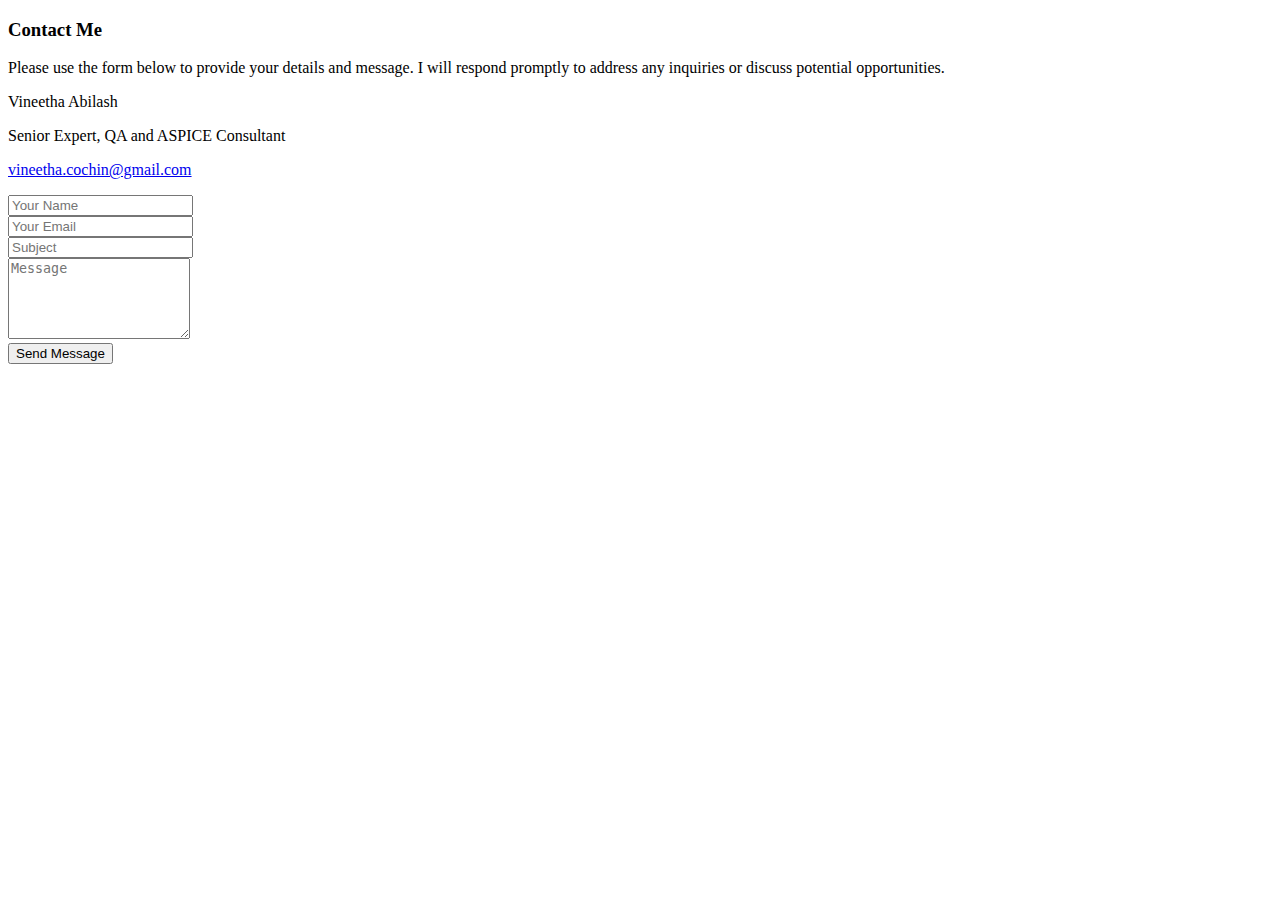
<file: test/one.html>
<!DOCTYPE html>
<html lang="en">
<head>
    <meta charset="UTF-8">
    <meta name="viewport" content="width=device-width, initial-scale=1.0">
    <title>Document</title>
</head>
<body>
    <!-- Contact Start -->
    <div class="contact" id="contact">
        <div class="container">
            <div class="section-header">
                <h3>Contact Me</h3>
                <p>
                    Please use the form below to provide your details and message. I will respond promptly to address any inquiries or discuss potential opportunities.
                </p>
            </div>

            <div class="row align-items-center">
                <div class="col-md-6">
                    <div class="contact-info">
                        <p><i class="fa fa-user"></i>Vineetha Abilash</p>
                        <p><i class="fa fa-tag"></i>Senior Expert, QA and ASPICE Consultant</p>                            
                        <p><i class="fa fa-envelope"></i><a href="mailto:info@example.com">vineetha.cochin@gmail.com</a></p>                        
                        <div class="social">                                
                            <a href="https://www.linkedin.com/in/vineetha-abilash-64886797?utm_source=share&utm_campaign=share_via&utm_content=profile&utm_medium=ios_app" target="_blank"><i class="fa fa-linkedin"></i></a>                             
                        </div>
                    </div>
                </div>
                <div class="col-md-6">
                    <div class="form">
                        <form id="submit-form"  action="" method="">
                            <div class="form-row">
                                <div class="form-group col-md-6">
                                    <input type="text" name="name" class="form-control" placeholder="Your Name" required/>
                                </div>
                                <div class="form-group col-md-6">
                                    <input type="email" name="email" class="form-control" placeholder="Your Email" required/>
                                </div>
                            </div>
                            <div class="form-group">
                                <input type="text" name="subject"  class="form-control" placeholder="Subject" required />
                            </div>
                            <div class="form-group">
                                <textarea class="form-control" name="message" rows="5" placeholder="Message" required></textarea>
                            </div>
                            <div><button type="submit">Send Message</button></div>
                        </form>
                    </div>
                </div>
            </div>
        </div>
    </div>
    <!-- Contact End -->
</body>
</html>
</file>
<file: css/style.css>
/* ============================= */
/* -------- General CSS -------- */
/* ============================= */

body {
    color: #666666;
    font-family: 'Open Sans', sans-serif;
    font-weight: 300;
    background: #ffffff;
}

a {
    color: #AF9483;
    transition: 0.5s;
}

a:hover,
a:active,
a:focus {
    color: #666666;
    outline: none;
    text-decoration: none;
}

p {
    padding: 0;
    margin: 0 0 15px 0;
}

h1,
h2,
h3,
h4,
h5,
h6 {
    font-family: 'Solway', serif;
    color: #666666;
    margin: 0 0 15px 0;
    padding: 0;
}

.back-to-top {
    position: fixed;
    display: none;
    background: #AF9483;
    color: #ffffff;
    width: 44px;
    height: 44px;
    text-align: center;
    line-height: 1;
    font-size: 16px;
    border-radius: 50%;
    right: 15px;
    bottom: 15px;
    transition: background 0.5s;
    z-index: 11;
}

.back-to-top i {
    padding-top: 12px;
    color: #ffffff;
}



/* ============================= */
/* ------ Top Header CSS ------- */
/* ============================= */

.top-header {
    display: table;
    position: relative;
    width: 100%;
    height: 100vh;
    color: #ffffff;
}

.top-header:after {
    content: '';
    position: absolute;
    width: 100%;
    height: 100%;
    left: 0;
    top: 0;
    background: url(../img/abilash-topheader.jpg) left top repeat;
    background-size: cover;
    filter: blur(8px);
    -webkit-filter: blur(8px);
    z-index: -1;
}

.top-header .container {
    position: relative;
    text-align: center;
    display: table-cell;
    vertical-align: middle;
    width: 100%;
}

.top-header img {
    height: 200px;
    margin-bottom: 30px;
    border: 15px solid rgba(256, 256, 256, .1);
}

.top-header h1 {
    font-size: 5vw;
    font-weight: 700;
    color: #ffffff;
}

.top-header p {
    display: none;
}

.top-header h2 {
    display: inline-block;
    margin: 0;
    height: 40px;
    font-size: 3vw;
    font-weight: 400;
    color: #ffffff;
}

.top-header .typed-cursor {
    font-size: 3vw;
}



/* ============================= */
/* -------- Header CSS --------- */
/* ============================= */

.header {
    background: #AF9483;
    height: 70px;
}

.header .logo {
    margin: 14px 25px 0 0;
}

.header .logo h1 {
    font-size: 36px;
    margin: 0;
    padding: 2px 0;
    line-height: 1;
    font-weight: 700;
    letter-spacing: 3px;
}

.header .logo h1 a,
.header .logo h1 a:hover {
    color: #ffffff;
}

@media (max-width: 768px) {
    .header {
        height: 50px;
    }
    
    .header .logo {
        margin: 10px 0 0 0;
    }
    
    .header .logo h1 {
        padding: 2px 0;
        font-size: 26px;
    }
}

.header .social-nav {
    margin-top: 15px;
}

.header .social-nav a {
    font-size: 24px;
    margin-left: 15px;
    color: #fff;
}

.header .social-nav a:hover {
    color: rgba(255, 255, 255, 0.75);
}

.nav-menu, .nav-menu * {
    margin: 0;
    padding: 0;
    list-style: none;
}

.nav-menu ul {
    position: absolute;
    display: none;
    top: 100%;
    left: 0;
    z-index: 99;
}

.nav-menu li {
    position: relative;
    white-space: nowrap;
}

.nav-menu > li {
    float: left;
}

.nav-menu li:hover > ul,
.nav-menu li.sfHover > ul {
    display: block;
}

.nav-menu ul ul {
    top: 0;
    left: 100%;
}

.nav-menu ul li {
    min-width: 180px;
}

.sf-arrows .sf-with-ul {
    padding-right: 30px;
}

.sf-arrows .sf-with-ul:after {
    content: "\f107";
    position: absolute;
    right: 15px;
    font-family: FontAwesome;
    font-style: normal;
    font-weight: normal;
}

.sf-arrows ul .sf-with-ul:after {
    content: "\f105";
}

#nav-menu-container {
    margin: 0;
}

@media (max-width: 768px) {
    #nav-menu-container {
        display: none;
    }
}

.nav-menu a {
    padding: 22px 15px;
    text-decoration: none;
    display: inline-block;
    color: #ffffff;
    font-weight: 400;
    font-size: 16px;
    outline: none;
}

.nav-menu a:hover,
.nav-menu li:hover > a,
.nav-menu .menu-active > a {
    color: #000000;
}

.nav-menu ul {
    margin: 7px 0 0 15px;
    -webkit-box-shadow: 0px 0px 1px 1px rgba(0, 0, 0, 0.08);
    box-shadow: 0px 0px 1px 1px rgba(0, 0, 0, 0.08);
}

.nav-menu ul li {
    background: #ffffff;
    border-top: 1px solid #f4f4f4;
}

.nav-menu ul li:first-child {
    border-top: 0;
}

.nav-menu ul li:hover {
    background: #AF9483;
    -webkit-transition: 0.3s;
    -o-transition: 0.3s;
    transition: 0.3s;
}

.nav-menu ul li a {
    color: #333333;
    -webkit-transition: none;
    -o-transition: none;
    transition: none;
    padding: 10px 15px;
}

.nav-menu ul li a:hover {
    color: #ffffff;
}

.nav-menu ul ul {
    margin: 0;
}

#mobile-nav-toggle {
    position: fixed;
    right: 0;
    top: 0;
    z-index: 999;
    margin: 8px 10px 0 0;
    border: 0;
    background: none;
    font-size: 24px;
    display: none;
    -webkit-transition: all 0.4s;
    -o-transition: all 0.4s;
    transition: all 0.4s;
    outline: none;
    cursor: pointer;
}

#mobile-nav-toggle i {
    color: #fff;
}

@media (max-width: 768px) {
    #mobile-nav-toggle {
        display: inline;
    }
    
    .logo {
        width: 100%;
        text-align: center;
    }
}

#mobile-nav {
    position: fixed;
    top: 0;
    padding-top: 18px;
    bottom: 0;
    z-index: 998;
    background: rgba(0, 0, 0, 0.9);
    left: -260px;
    width: 260px;
    overflow-y: auto;
    -webkit-transition: 0.4s;
    -o-transition: 0.4s;
    transition: 0.4s;
}

#mobile-nav ul {
    padding: 0;
    margin: 0;
    list-style: none;
}

#mobile-nav ul li {
    position: relative;
}

#mobile-nav ul li a {
    color: #ffffff;
    font-size: 16px;
    overflow: hidden;
    padding: 10px 22px 10px 15px;
    position: relative;
    text-decoration: none;
    width: 100%;
    display: block;
    outline: none;
}

#mobile-nav ul li a:hover {
    color: #ffffff;
}

#mobile-nav ul li li {
    padding-left: 30px;
}

#mobile-nav ul .menu-has-children i {
    position: absolute;
    right: 0;
    z-index: 99;
    padding: 15px;
    cursor: pointer;
    color: #ffffff;
}

#mobile-nav ul .menu-has-children i.fa-chevron-up {
    color: #AF9483;
}

#mobile-nav ul .menu-item-active {
    color: #AF9483;
}

#mobile-body-overly {
    width: 100%;
    height: 100%;
    z-index: 997;
    top: 0;
    left: 0;
    position: fixed;
    background: rgba(0, 0, 0, 0.6);
    display: none;
}

body.mobile-nav-active {
    overflow: hidden;
}

body.mobile-nav-active #mobile-nav {
    left: 0;
}

body.mobile-nav-active #mobile-nav-toggle {
    color: #ffffff;
}



/* ============================= */
/* ------- Header Title -------- */
/* ============================= */

.section-header h2,
.section-header h3 {
    display: inline-block;
    color: #AF9483;
    font-size: 35px;
    text-transform: capitalize;
    text-align: left;
    font-weight: 700;
    position: relative;
    padding-bottom: 5px;
    border-bottom: 1px solid #AF9483;
}

.section-header h2::before,
.section-header h3::before {
    content: '';
    position: absolute;
    display: block;
    width: 0;
    height: 0;
    bottom: 0px;
    right: 0;
    border-top: 10px solid;
    border-right: 10px solid;
    border-color: transparent #AF9483;
}

.section-header h2::after,
.section-header h3::after {
    content: '';
    position: absolute;
    display: block;
    width: 0;
    height: 0;
    bottom: 0px;
    left: 0;
    border-top: 10px solid;
    border-left: 10px solid;
    border-color: transparent #AF9483;
}

.section-header p {
    text-align: left;
    padding-bottom: 0px;
}

@media (min-width: 992px) {
    .section-header p {
        width: 70%;
    }
}



/* ============================= */
/* ------- About Me CSS -------- */
/* ============================= */

.about {
    padding: 60px 0 15px 0;
    position: relative;
}

.about .row {
    margin-bottom: 30px;
}

.about img {
    width: 100%;
}

.about h3 {
    font-size: 18px;
    font-weight: 400;
    margin-bottom: 5px;
}

.about h4 {
    font-size: 16px;
    font-weight: 400;
}

.about p {
    font-size: 16px;
    font-weight: 300;
}

.about a {
    display: inline-block;
    padding: 6px 20px;
    color: #AF9483;
    font-size: 16px;
    font-weight: 400;
    letter-spacing: 1px;
    border: 1px solid #AF9483;
}

.about a:hover {
    color: #ffffff;
    background: #AF9483;
}

.about .skills h3 {
    font-size: 22px;
    font-weight: 700;
    color: #666666;
    margin-bottom: 15px;
}

.about .skill-name {
    position: relative;
    width: 100%;
}

.about .skill-name p {
    display: inline-block;
    margin-bottom: 5px;
    font-size: 16px;
    font-weight: 400;
}

.about .skill-name p:last-child {
    float: right;
}

.about .progress {
    margin-bottom: 15px;
    border-radius: 0;
}

.about .progress .progress-bar {
    background: #AF9483;
    border-radius: 0;
}



/* ============================= */
/* ------- Experience CSS ------ */
/* ============================= */

.experience {
    position: relative;
    padding: 0;
}

.experience .section-header p {
    margin:0;
}

.experience .exp-column {
    margin-top: 30px;
    padding: 25px 30px;
    background: #e9ecef;
}

.experience .exp-column::before {
    position: absolute;
    content: "";
    height: 3px;
    top: 30px;
    right: 100%;
    left: 15px;
    background: #AF9483;
}

.experience .exp-column::after {
    position: absolute;
    content: "";
    height: 3px;
    bottom: 0;
    right: 15px;
    left: 100%;
    background: #AF9483;
}

.experience .exp-column:hover::before {
    transition: .3s;
    right: 15px;
}

.experience .exp-column:hover::after {
    transition: .3s;
    left: 15px;
}

.experience .exp-date {
    margin-bottom: 5px;
    color: #666666;
    font-size: 16px;
    font-weight: 300;
    letter-spacing: 2px;
}

.experience .exp-date span {
    font-weight: 400;
    font-style: italic;
}

.experience .exp-company {
    margin-bottom: 0;
    color: #AF9483;
    font-size: 18px;
    font-weight: 400;
}

.experience .exp-designation {
    margin-bottom: 10px;
    color: #999999;
    font-size: 16px;
    font-weight: 400;
    font-style: italic;
}

.experience .exp-detail {
    margin-bottom: 0;
}



/* ============================= */
/* -------- Services CSS ------- */
/* ============================= */

.services {
    padding: 60px 0;
    text-align: center;
    background: #ffffff;
}

.services .section-header {
    text-align: left;
}

.services .section-header p {
    margin:0;
}

.services .single-service {
    position: relative;
    text-align: center;
    font-weight: 300;
    margin:30px 0 0;
    padding: 25px 15px 30px 15px;
    background: #e9ecef;
}

.services .single-service::before {
    position: absolute;
    content: "";
    height: 3px;
    top: 0;
    right: 100%;
    left: 0;
    background: #AF9483;
}

.services .single-service::after {
    position: absolute;
    content: "";
    height: 3px;
    bottom: 0;
    right: 0;
    left: 100%;
    background: #AF9483;
}

.services .single-service:hover::before {
    transition: .3s;
    right: 0;
}

.services .single-service:hover::after {
    transition: .3s;
    left: 0;
}

.services .single-service .service-icon {
    font-size: 60px;
    line-height: 60px;
    margin: 0 auto 20px;
    text-align: center;
    width: 120px;
    color: #AF9483;
}

.services .single-service h4,
.services .single-service h4 a {
    font-size: 16px;
    font-weight: 400;
    line-height: 24px;
    letter-spacing: 0;
    text-transform: uppercase;
    margin-bottom: 10px;
}

.services .single-service p {
    margin-bottom: 0;
}

.services .single-service span {
    position: absolute;
    height: 100%;
    width: 0;
    top: 0;
    left: 0;
    overflow: hidden;
    transition: 0.5s;
}



/* ============================= */
/* -------- Counter CSS -------- */
/* ============================= */

.counters {
    padding: 60px 0;
    position: relative;
    text-align: center;
    color: #ffffff;
    background: #AF9483;
}

.counters .counter .counter-icon-box {
    color: #ffffff;
    margin: 0;
    font-size: 50px;
    transition: all 400ms linear 0s;
}

.counters .counter:hover .counter-icon-box {
    transform: translateY(-15px);
}

.counters .counter .number {
    font-size: 70px;
    margin: 0 0 15px;
    color: #ffffff;
    font-weight: 700;
    font-family: 'Solway', serif;
}

.counters .number:after {
    color: #fff;
    content: "+";
    font-size: 40px;
    position: absolute;
    top: calc(50% + 25px);
    -webkit-transform: translateY(-50%);
    transform: translateY(-50%);
}

.counters .counter h4 {
    margin: 0;
    color: #ffffff;
    font-size: 18px;
    font-weight: 400;
    text-transform: uppercase;
}



/* ============================= */
/* ------- Portfolio CSS ------- */
/* ============================= */

.portfolio {
    position: relative;
    clear: both;
    padding: 60px 0 30px 0;
}

.portfolio .section-header p {
    margin-bottom: 30px;
}

.portfolio #portfolio-flters {
    padding: 0;
    margin: -15px 0 30px 0;
    list-style: none;
    text-align: center;
}

.portfolio #portfolio-flters li {
    cursor: pointer;
    margin: 15px -3px 5px -3px;
    display: inline-block;
    padding: 10px 15px;
    color: #AF9483;
    font-size: 14px;
    line-height: 15px;
    text-transform: uppercase;
    border: 1px solid #AF9483;
    background: #ffffff;
    transition: all 0.3s ease-in-out;
}

.portfolio #portfolio-flters li:hover,
.portfolio #portfolio-flters li.filter-active {
    background: #AF9483;
    color: #ffffff;
}

.portfolio #portfolio-flters li:last-child {
    margin-right: 0;
}

.portfolio .portfolio-item {
    position: relative;
    height: 250px;
    overflow: hidden;
}

.portfolio .portfolio-item figure {
    background: #AF9483;
    overflow: hidden;
    height: 220px;
    position: relative;
    border-radius: 0;
    margin: 0; 
}

.portfolio .portfolio-item figure:hover img {
    opacity: 0.3;
    transition: 0.3s;
}

.portfolio .portfolio-item figure .link-preview,
.portfolio .portfolio-item figure .link-details,
.portfolio .portfolio-item figure .portfolio-title {
    position: absolute;
    display: inline-block;
    opacity: 0;
    line-height: 1;
    text-align: center;
    width: 60px;
    height: 40px;
    background: #ffffff;
    transition: 0.2s linear;
}

.portfolio .portfolio-item figure .link-preview i,
.portfolio .portfolio-item figure .link-details i {
    padding-top: 9px;
    font-size: 22px;
}

.portfolio .portfolio-item figure .link-preview:hover,
.portfolio .portfolio-item figure .link-details:hover {
    background: #AF9483;
}

.portfolio .portfolio-item figure .link-preview:hover i,
.portfolio .portfolio-item figure .link-details:hover i {
    color: #ffffff;
}

.portfolio .portfolio-item figure .link-preview {
    left: 50%;
    top: calc(25% - 18px);
}

.portfolio .portfolio-item figure .link-details {
    right: 50%;
    top: calc(25% - 18px);
}

.portfolio .portfolio-item figure .portfolio-title {
    margin: 0;
    width: 100%;
    height: 50%;
    left: 0;
    right: 0;
    top: 100%;
    padding: 30px 10px;
    color: #666666;
    font-size: 18px;
    font-weight: 400;
    text-transform: capitalize;
    background: rgba(256, 256, 256, .8);
    border-radius: 0;
}

.portfolio .portfolio-item figure .portfolio-title span {
    display: block;
    margin-top: 10px;
    font-family: 'Open Sans', sans-serif;
    font-size: 12px;
    font-weight: 300;
    text-transform: uppercase;
}

.portfolio .portfolio-item figure:hover .link-preview {
    opacity: 1;
    left: calc(50% - 77px);
}

.portfolio .portfolio-item figure:hover .link-details {
    opacity: 1;
    right: calc(50% - 77px);
}

.portfolio .portfolio-item figure:hover .portfolio-title {
    opacity: 1;
    top: 50%;
}



/* ============================= */
/* ------ Testimonials CSS ----- */
/* ============================= */

.testimonials {
    background: url("../img/testimonial-bg.jpg") center top no-repeat fixed;
    background-size: cover;
    padding: 40px 0 60px 0;
    text-align: center;
    position: relative;
}

.testimonials .container {
    max-width: 700px;
}

.testimonials::before {
    content: '';
    position: absolute;
    left: 0;
    right: 0;
    top: 0;
    bottom: 0;
    background: rgba(000, 000, 000, 0.7);
}

.testimonials .container {
    position: relative;
    z-index: 9;
}


.testimonials i {
    padding: 20px 0;
    color: #AF9483;
}

.testimonials .testimonial-item {
    text-align: center;
}

.testimonials .testimonial-item .testimonial-img {
    width: 120px;
    border: 10px solid rgba(256, 256, 256, .1);
    margin: 0 auto;
}

.testimonials .testimonial-item h3 {
    font-size: 20px;
    font-weight: 400;
    margin: 15px 0 5px 0;
    color: #AF9483;
}

.testimonials .testimonial-item h4 {
    color: #999999;
    font-size: 16px;
    font-weight: 400;
    font-style: italic;
    margin: 0 0 10px 0;
}

.testimonials .testimonial-item p {
    color: #ffffff;
    font-weight: 300;
    margin: 0 auto;
}

.testimonials .owl-nav,
.testimonials .owl-dots {
    margin-top: 5px;
    text-align: center;
}

.testimonials .owl-dot {
    display: inline-block;
    margin: 0 5px;
    width: 12px;
    height: 12px;
    border-radius: 50%;
    background-color: #ffffff;
}

.testimonials .owl-dot.active {
    background-color: #AF9483;
}



/* ============================= */
/* -------- Contact CSS -------- */
/* ============================= */

.contact {
    position: relative;
    padding: 60px 0;
}

.contact .contact-info p {
    margin-bottom: 10px;
    color: #666666;
    font-size: 22px;
    font-weight: 300;
}

@media (max-width: 575px) {
    .contact .contact-info p {
        font-size: 16px;
    }
}

.contact .contact-info a {
    color: #666666;
}

.contact .contact-info a:hover {
    color: #AF9483;
}

.contact .contact-info i {
    width: 30px;
    color: #AF9483;
}

.contact .social {
    position: relative;
    width: 100%;
}

.contact .social a {
    display: inline-block;
    margin: 10px 10px 0 0;
    width: 40px;
    height: 40px;
    padding: 1px 0;
    text-align: center;
    font-size: 22px;
    border: 1px solid #AF9483;
}

.contact .social a i {
    color: #AF9483;
}

.contact .social a:hover {
    background: #AF9483;
}

.contact .social a:hover i {
    color: #ffffff;
}

.contact .form {
    color: #666666;
    font-weight: 300;
}

.contact .form input,
.contact .form textarea {
    color: #666666;
    font-size: 16px;
    font-weight: 300;
    padding: 10px 0;
    border: none;
    border-bottom: 1px solid #AF9483;
    border-radius: 0;
    box-shadow: none;
}

.contact .form button[type="submit"] {
    padding: 7px 30px 10px 30px;
    color: #AF9483;
    letter-spacing: 1px;
    transition: 0.3s;
    cursor: pointer;
    border-radius: 0;
    border: 1px solid #AF9483;
    background: #ffffff;
}

.contact .form button[type="submit"]:hover {
    background: #AF9483;
    color: #FFFFFF;
}



/* ============================= */
/* --------- Footer CSS -------- */
/* ============================= */

.footer {
    position: relative;
    padding: 30px 0;
    text-align: center;
    background: #222222;
}

.footer .copyright p {
    color: #999999;
    font-size: 18px;
    font-weight: 300;
}

.footer .copyright p:last-child {
    margin: 0;
}
</file>
